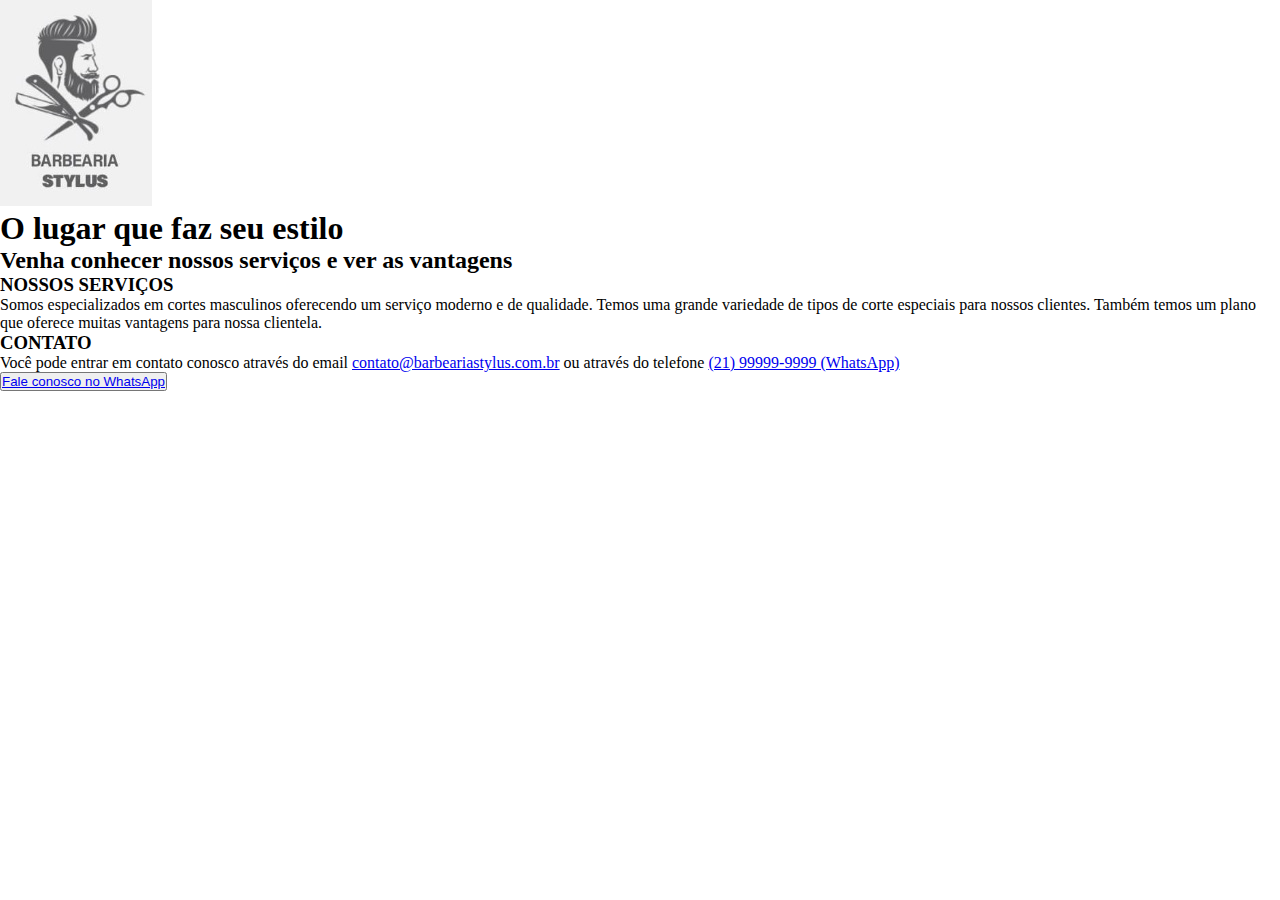
<file: barber_shop/index.html>
<!DOCTYPE html>
<html lang="en">
<head>
    <meta charset="UTF-8">
    <meta http-equiv="X-UA-Compatible" content="IE=edge">
    <meta name="viewport" content="width=device-width, initial-scale=1.0">
    <link rel="stylesheet" href="css/style.css">
    <title>Barbearia Stylus</title>
</head>
<body>
    <div>
        <img src="images/logotipo.jpg" alt="logotipo barbearia Stylus">
        <h1>O lugar que faz seu estilo</h1>
    </div> 
    <section>
        <h2>Venha conhecer nossos serviços e ver as vantagens</h2>
    </section>
    <section>
        <h3>NOSSOS SERVIÇOS</h3>
        <P>Somos especializados em cortes masculinos oferecendo um serviço moderno e de qualidade. Temos uma grande variedade de tipos de corte especiais para nossos clientes. Também temos um plano que oferece muitas vantagens para nossa clientela.</P>
    </section>
    <section>
        <h3>CONTATO</h3>
        <P>Você pode entrar em contato conosco através do email <a href="mailto:contato@barbeariastylus.com.br">contato@barbeariastylus.com.br</a> 
             ou através do telefone <a href="tel:+5521999999999">(21) 99999-9999 (WhatsApp)</a></P>
        <button>
            <a href=" https://api.whatsapp.com/send?phone=999999999&text=Send20%a20%quote"">Fale conosco no WhatsApp</a>
        </button>
    </section>
    
</body>
</html>
</file>
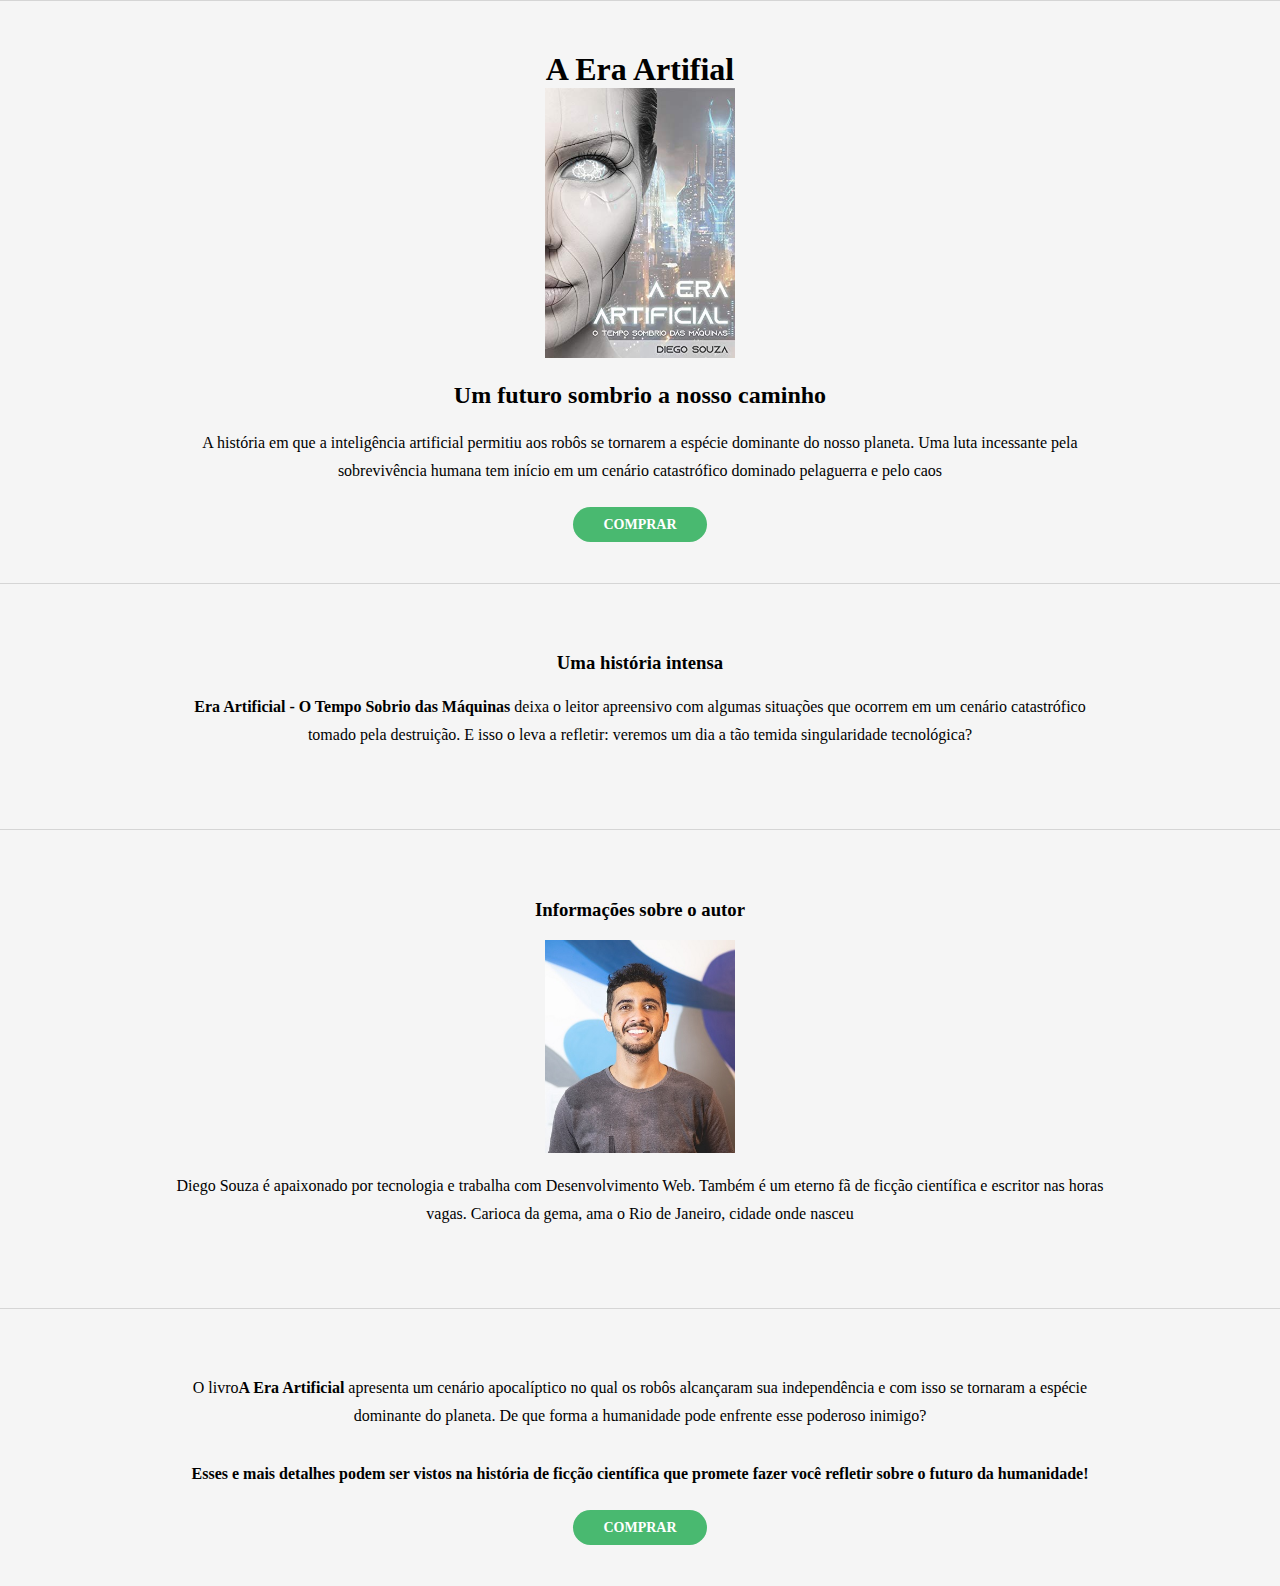
<file: era_artificial/index.html>
<!DOCTYPE html>
<html lang="en">

<head>
  <meta charset="UTF-8" />
  <meta name="description" content="O que a guerra entre homens e robôs faria com a vida na terra?" />
  <link rel="stylesheet" href="css/style.css" />
  <title>Livro: A Era Artificial</title>
</head>

<body>
  <div>
    <h1>A Era Artifial</h1>
    <img src="images/capa-livro.jpg" alt="Capa livro" />
    <h2>Um futuro sombrio a nosso caminho</h2>
    <p>
      A história em que a inteligência artificial permitiu aos robôs se
      tornarem a espécie dominante do nosso planeta. Uma luta incessante pela
      sobrevivência humana tem início em um cenário catastrófico dominado
      pelaguerra e pelo caos
    </p>
    <a href="https://www.amazon.com.br/Era-Artificial-tempo-sombrio-m%C3%A1quinas-ebook/dp/B07VFF5368"
      target="_blank">COMPRAR</a>
  </div>
  <div>
    <h3>Uma história intensa </h3>
    <p>
      <span>Era Artificial - O Tempo Sobrio das Máquinas</span> deixa o leitor
      apreensivo com algumas situações que ocorrem em um cenário catastrófico
      tomado pela destruição. E isso o leva a refletir: veremos um dia a tão
      temida singularidade tecnológica?
    </p>
  </div>
  <div>
    <h3>Informações sobre o autor</h3>
    <img src="images/autor.jpg" alt="Foto autor" />
    <p>
      Diego Souza é apaixonado por tecnologia e trabalha com Desenvolvimento
      Web. Também é um eterno fã de ficção científica e escritor nas horas
      vagas. Carioca da gema, ama o Rio de Janeiro, cidade onde nasceu
    </p>
  </div>
  <div>
    <p>
      O livro<span>A Era Artificial</span> apresenta um cenário apocalíptico
      no qual os robôs alcançaram sua independência e com isso se tornaram a
      espécie dominante do planeta. De que forma a humanidade pode enfrente
      esse poderoso inimigo?
    </p>
    <p>
      <span>Esses e mais detalhes podem ser vistos na história de ficção
        científica que promete fazer você refletir sobre o futuro da
        humanidade!</span>
    </p>
    <a href="https://www.amazon.com.br/Era-Artificial-tempo-sombrio-m%C3%A1quinas-ebook/dp/B07VFF5368" target="_blank">
      COMPRAR
    </a>
  </div>
</body>

</html>
</file>
<file: barber_shop/css/style.css>
* {
    margin: 0;
    padding: 0;
    box-sizing: border-box;
}
</file>
<file: era_artificial/css/style.css>
body{
    margin: 0;
}

div{
    font-family: 'Tahoma';
    text-align: center;
    border-top: 1px solid #d5d5d5;
    background-color: #f5f5f5;
    padding: 50px;

}
img{
    width: 190px;
}
h1{
    text-align: center;
    margin: 0;
}

h3{
    font-family: 'Tahoma';

}

p{
    line-height: 28px;
    width: 930px;
    margin: 15px auto 30px auto;
}
span{
    font-weight: bold;
}

a{
    background-color: #49b970;
    font-size: 14px;
    font-weight: bold;
    text-decoration: none;
    color: #fff;
    padding: 10px 30px;
    border-radius: 25px;
}
</file>
